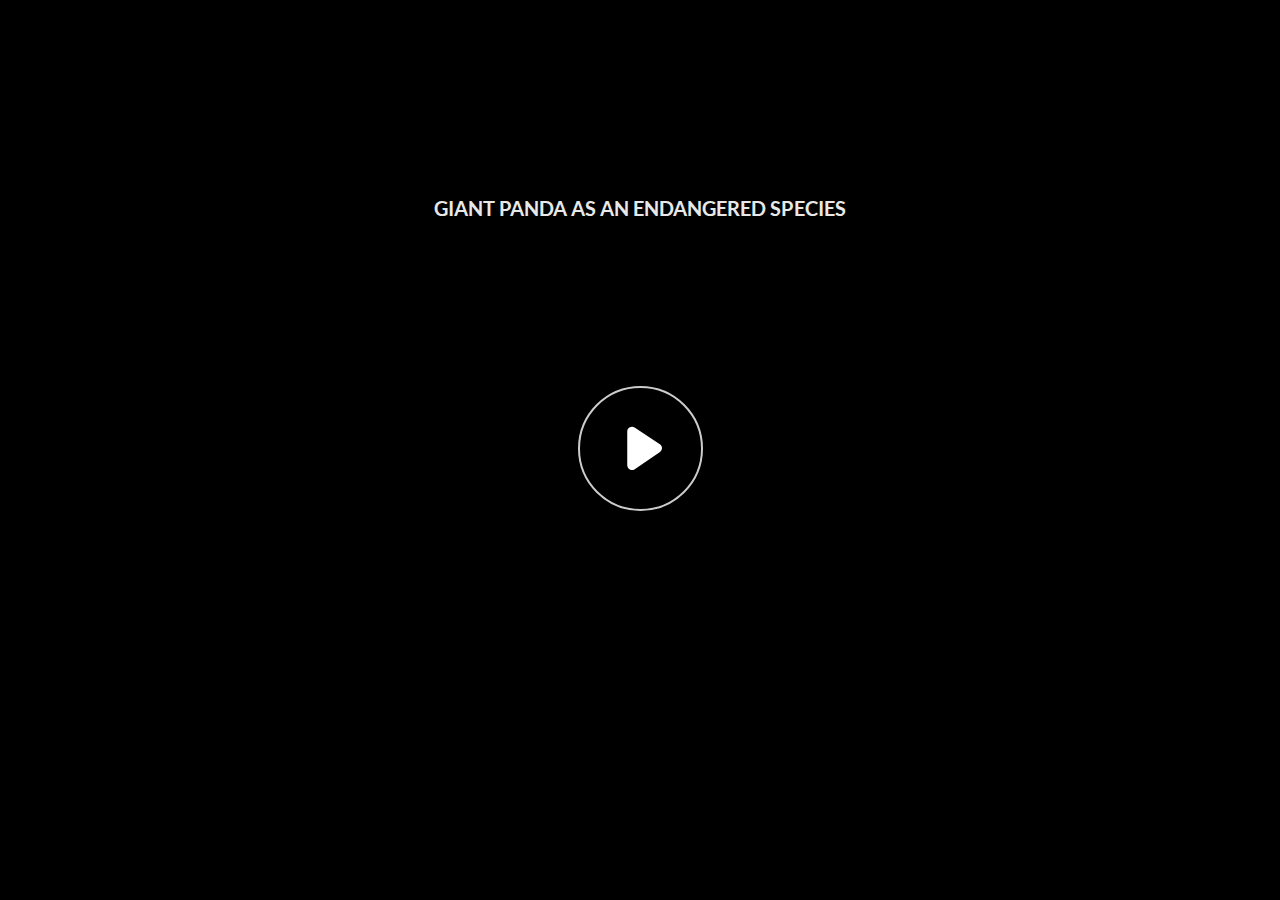
<file: GIANT PANDA AS AN ENDANGERED SPECIES/story.html>
﻿<!doctype html>
<html lang="en-US">
<head>
  <meta charset="utf-8">
  <!-- Created using Storyline 360 x64 - http://www.articulate.com  -->
  <!-- version: 3.102.35072.0 -->
  <title>GIANT PANDA AS AN ENDANGERED SPECIES</title>
  <meta http-equiv="x-ua-compatible" content="IE=edge"/>
  <meta name="viewport" content="width=device-width,initial-scale=1,user-scalable=no,shrink-to-fit=no,minimal-ui"/>
  <meta name="apple-mobile-web-app-capable" content="yes"/>
  <style>
    html, body { height: 100%; padding: 0; margin: 0 }
    #app { height: 100%; width: 100%; }
  </style>

  <script>
    window.DS = {};
    window.globals = {
      DATA_PATH_BASE: '',
      HAS_FRAME: true,
      HAS_SLIDE: true,

      lmsPresent: false,
      tinCanPresent: false,
      cmi5Present: false,
      aoSupport: false,
      scale: 'Scaled',
      captureRc: false,
      browserSize: 'optimal',
      bgColor: '#282828',
      features: 'DropInBase,MultipleQuizTracking,PlayerSizeOption',
      themeName: 'unified',
      preloaderColor: '#FFFFFF',
      suppressAnalytics: false,
      productChannel: 'stable',
      publishSource: 'storyline',
      aid: 'aid|42819fc5-7cb3-55df-9134-2dc716530e96',
      cid: '22c1931c-92b5-4ce6-bccf-8d8ec5c07450',
      playerVersion: '3.102.35072.0',
      publishTimestamp: '2026-01-11T16:42:20.3953189Z',
      maxIosVideoElements: 10,
      connectionSettings: { message: 'You%20are%20offline.%20Trying%20to%20reconnect...', useDarkTheme: false, mode: 'disabled' },
      hasFeature: function(feature) {
        return this.features.split(',').includes(feature);
      },
      
      parseParams: function(qs) {
        if (window.globals.parsedParams != null) {
          return window.globals.parsedParams;
        }
        qs = (qs || window.location.search.substr(1)).split('+').join(' ');
        var params = {},
            tokens,
            re = /[?&]?([^=]+)=([^&]*)/g;

        while (tokens = re.exec(qs)) {
          params[decodeURIComponent(tokens[1]).trim()] =
            decodeURIComponent(tokens[2]).trim();
        }
        window.globals.parsedParams = params;
        return params;
      }

    };

    if (window.flagsUnderTest != null) {
      window.globals.features = window.flagsUnderTest.reduce((accum, feature) => {
        if (!accum.includes(feature)) {
          accum.push(feature);
        }
        return accum;
      }, window.globals.features.split(',')).join();
    }
  </script>
  <script>
    var isIe11 = ('ActiveXObject' in window || window.MSBlobBuilder != null)
      && window.msCrypto != null && !window.ActiveXObject;
    if (isIe11) {
      window.globals.unsupportedBrowser = true;
      document.write(atob('[base64]'));
    }
  </script>

  <script>
    if (window.globals.hasFeature('Localization')) {
      
      
    }
  </script>

  
  <script>window.THREE = { };</script>
  <script src='html5/lib/hls/hls.min.js' type=text/javascript></script>
</head>
<body style="background: #282828" class="cs-HTML theme-unified">
  <!-- 360 -->
  <script>!function(){var e,i=/iPhone/i,o=/iPod/i,n=/iPad/i,t=/\biOS-universal(?:.+)Mac\b/i,r=/\bAndroid(?:.+)Mobile\b/i,a=/Android/i,d=/(?:SD4930UR|\bSilk(?:.+)Mobile\b)/i,p=/Silk/i,l=/Windows Phone/i,u=/\bWindows(?:.+)ARM\b/i,b=/BlackBerry/i,s=/BB10/i,c=/Opera Mini/i,f=/\b(CriOS|Chrome)(?:.+)Mobile/i,h=/Mobile(?:.+)Firefox\b/i,v=function(e){return void 0!==e&&"MacIntel"===e.platform&&"number"==typeof e.maxTouchPoints&&e.maxTouchPoints>1&&"undefined"==typeof MSStream};e=function(e){var m={userAgent:"",platform:"",maxTouchPoints:0};e||"undefined"==typeof navigator?"string"==typeof e?m.userAgent=e:e&&e.userAgent&&(m={userAgent:e.userAgent,platform:e.platform,maxTouchPoints:e.maxTouchPoints||0}):m={userAgent:navigator.userAgent,platform:navigator.platform,maxTouchPoints:navigator.maxTouchPoints||0};var g=m.userAgent,y=g.split("[FBAN");void 0!==y[1]&&(g=y[0]),void 0!==(y=g.split("Twitter"))[1]&&(g=y[0]);var A=function(e){return function(i){return i.test(e)}}(g),w={apple:{phone:A(i)&&!A(l),ipod:A(o),tablet:!A(i)&&(A(n)||v(m))&&!A(l),universal:A(t),device:(A(i)||A(o)||A(n)||A(t)||v(m))&&!A(l)},amazon:{phone:A(d),tablet:!A(d)&&A(p),device:A(d)||A(p)},android:{phone:!A(l)&&A(d)||!A(l)&&A(r),tablet:!A(l)&&!A(d)&&!A(r)&&(A(p)||A(a)),device:!A(l)&&(A(d)||A(p)||A(r)||A(a))||A(/\bokhttp\b/i)},windows:{phone:A(l),tablet:A(u),device:A(l)||A(u)},other:{blackberry:A(b),blackberry10:A(s),opera:A(c),firefox:A(h),chrome:A(f),device:A(b)||A(s)||A(c)||A(h)||A(f)},any:!1,phone:!1,tablet:!1};return w.any=w.apple.device||w.android.device||w.windows.device||w.other.device,w.phone=w.apple.phone||w.android.phone||w.windows.phone,w.tablet=w.apple.tablet||w.android.tablet||w.windows.tablet,w}(),"object"==typeof exports&&"undefined"!=typeof module?module.exports=e:"function"==typeof define&&define.amd?define((function(){return e})):this.isMobile=e}();
    window.isMobile.apple.tablet = window.isMobile.apple.tablet ||
      (navigator.platform === 'MacIntel' && navigator.maxTouchPoints > 1);
    window.isMobile.apple.device = window.isMobile.apple.device || window.isMobile.apple.tablet;
    window.isMobile.tablet = window.isMobile.tablet || window.isMobile.apple.tablet;
    window.isMobile.any = window.isMobile.any || window.isMobile.apple.tablet;
  </script>

  <div id="focus-sink" tabindex="-1"></div>

  <div id="preso"></div>
  <script>
    (function() {

      var classTypes = [ 'desktop', 'mobile', 'phone', 'tablet' ];

      var addDeviceClasses = function(prefix, testObj) {
        var curr, i;
        for (i = 0; i < classTypes.length; i++) {
          curr = classTypes[i];
          if (testObj[curr]) {
            document.body.classList.add(prefix + curr);
          }
        }
      };

      var params = window.globals.parseParams(),
          isDevicePreview = params.devicepreview === '1',
          isPhoneOverride = params.deviceType === 'phone' || (isDevicePreview && params.phone == '1'),
          isTabletOverride = (params.deviceType === 'tablet' || isDevicePreview) && !isPhoneOverride,
          isMobileOverride = isPhoneOverride || isTabletOverride;

      var deviceView = {
        desktop: !window.isMobile.any && !isMobileOverride,
        mobile: window.isMobile.any || isMobileOverride,
        phone: isPhoneOverride || (window.isMobile.phone && !isTabletOverride),
        tablet: isTabletOverride || window.isMobile.tablet
      };

      window.globals.deviceView = deviceView;
      window.isMobile.desktop = !window.isMobile.any;
      window.isMobile.mobile = window.isMobile.any;

      addDeviceClasses('view-', deviceView);

    })();
  </script>
  
  <script src='story_content/triggers.js' type=text/javascript></script>
<script src='story_content/user.js' type=text/javascript></script>
  <div class="slide-loader"></div>

  <script>
    var doc = document, loader = doc.body.querySelector('.slide-loader'); [ 1, 2, 3 ].forEach(function(n) { var d = doc.createElement('div'); d.style.backgroundColor = window.globals.preloaderColor; d.classList.add('mobile-loader-dot'); d.classList.add('dot' + n); loader.appendChild(d); });
  </script>

  <div class="mobile-load-title-overlay" style="display: none">
    <div class="mobile-load-title">GIANT PANDA AS AN ENDANGERED SPECIES</div>
  </div>

  <div class="mobile-chrome-warning"></div>

  
<style>
  .warn-connection-dialog {
    display: none;
    background: transparent;
    pointer-events: all;
    position: fixed;
    left: 0;
    top: 0;
    width: 100%;
    height: 100%;
    z-index: 999;
  }

  .warn-connection-content {
    pointer-events: all;
    border-radius: 4px;
    background: white;
    border: 1px solid #E7E7E7;
    color: #333333;
    box-shadow: 0 2px 4px rgba(0, 0, 0, 0.25);
    transition: all 150ms ease-out;
    position: absolute;
    white-space: nowrap;
  }

  .view-phone.is-landscape .warn-connection-content {
    left: 23px;
    bottom: 23px;
  }

  .view-tablet.is-landscape .warn-connection-content {
    left: 50%;
    top: 20px;
    transform: translateX(-50%);
  }

  .view-mobile.is-portrait .warn-connection-content {
    transform: translate(-50%, calc(-100% - 15px));
  }

  .warn-connection-content p {
    display: inline-block;
    margin: 0 8px 0 0;
    line-height: 33px;
    font-size: 11px;
  }

  .warn-connection-content svg {
    position: relative;
    vertical-align: middle;
    margin: 0 2px 2px 8px;
  }

  .view-desktop .warn-connection-content {
    left: 1.5em;
    bottom: 1.5em;
  }

  .view-desktop .warn-connection-content p {
    font-size: 1.1em;
  }

  .is-offline .warn-connection-dialog {
    display: block;
  }

  .is-offline .cs-panel * {
    pointer-events: none !important;
  }

  .is-offline .cs-panel {
    pointer-events: all !important;
  }

  .is-offline #nav-controls * {
    pointer-events: none !important;
  }

  .is-offline #nav-controls {
    pointer-events: all !important;
  }
</style>

<div class="warn-connection-dialog" role="alertdialog" aria-modal="true" tabindex="0" aria-labelledby="warn-connection-message">
  <div class="warn-connection-content">
    <svg width="17" height="15" viewBox="0 0 17 15" xmlns="http://www.w3.org/2000/svg">
      <path fill="#8F0000" stroke="white" d="M16.07,12.98 L15.88,12.23 L9.51,1.21 C8.97,0.26,7.6,0.26,7.06,1.21 L0.69,12.23 C0.15,13.16,0.81,14.36,1.91,14.36 H14.65 C15.47,14.36,16.05,13.7,16.07,12.98 Z"/>
      <path fill="white" stroke="white" d="M8.58,5.5 C8.35,5.28,8.5,5.35,8.21,5.32 C8.09,5.35,7.97,5.49,7.96,5.67 C7.97,5.79,7.98,5.92,7.98,6.04 L7.98,6.04 C7.99,6.17,8,6.31,8.01,6.43 L8.01,6.44 C8.03,6.92,8.06,7.41,8.09,7.9 L8.09,7.9 C8.12,8.39,8.14,8.88,8.17,9.37 C8.17,9.39,8.18,9.42,8.2,9.44 C8.23,9.46,8.25,9.47,8.28,9.47 C8.31,9.47,8.34,9.46,8.35,9.44 C8.37,9.43,8.38,9.4,8.39,9.35 L8.39,9.34 C8.39,9.24,8.4,9.15,8.4,9.05 L8.4,9.05 C8.41,8.96,8.41,8.86,8.42,8.75 C8.43,8.44,8.45,8.12,8.47,7.81 L8.47,7.81 C8.49,7.49,8.51,7.18,8.53,6.87 C8.55,6.46,8.56,6.05,8.59,5.64 L8.6,5.62 C8.6,5.57,8.59,5.53,8.58,5.5 L8.21,5.32 Z"/>
      <circle fill="white" stroke="white" cx="8.3" cy="11.35" r="0.3"/>
    </svg>
    <p id="warn-connection-message">You are offline. Trying to reconnect...</p>
  </div>
</div>

<script>
  (function() {
    window.DS.connection = {
      warningShown: false,
      assets: {},
      loadingAssetGroup: false,
      retryDelay: 500
    };

    var connectionSettings = window.globals.connectionSettings || {};

    var useConnectionMessages = window.AbortController != null &&
      window.location.protocol != 'file:' &&
      connectionSettings.mode === 'normal';

    window.DS.connection.useConnectionMessages = useConnectionMessages;

    var assetCount = 0;
    var checkLoadedId;


    if (useConnectionMessages && connectionSettings != null) {
      var contentEl = document.querySelector('.warn-connection-content');
      var messageEl = contentEl.querySelector('p');

      if (connectionSettings.useDarkTheme) {
        contentEl.style.borderColor = '#BABBBA';
        contentEl.style.backgroundColor = '#282828';
        contentEl.style.color = '#FFFFFF';
      }

      if (connectionSettings.message != null) {
        messageEl.textContent = window.decodeURIComponent(connectionSettings.message);
      }
    }

    function checkAssetsReady() {
      for (var i in DS.connection.assets) {
        if (!DS.connection.assets[i].success) {
          return false;
        }
      }
      return true;
    }

    function stopAssetGroup() {
      if (!useConnectionMessages) { return; }

      assetCount = 0;

      DS.connection.oldAssetGroup = DS.connection.assets;
      DS.connection.assets = {};
      DS.connection.loadingAssetGroup = false;
      clearInterval(checkLoadedId);
    }

    function startAssetGroup() {
      if (!useConnectionMessages) { return; }
      var ticks = 0;
      clearInterval(checkLoadedId);
      checkLoadedId = setInterval(function() {
        var loaded = 0;
        if (assetCount === 0 && loaded === 0) {
          clearInterval(checkLoadedId);
          return;
        }

        for (var i in DS.connection.assets) {
          if (DS.connection.assets[i].success) {
            loaded++;
          }
        }

        if (assetCount === loaded && checkAssetsReady()) {
          for (var i in DS.connection.assets) {
            if (DS.connection.assets[i].action) {
              DS.connection.assets[i].action();
            }
          }
          hideWarning();
          stopAssetGroup();
        }
      }, 100)
    }

    function requiredAsset(url, action, retry, type) {
      if (!useConnectionMessages) { return; }
      if (DS.connection.assets[url]) { return; }

      DS.connection.assets[url] = {
        success: false, action: action, retry: retry, type: type
      };
      assetCount = Object.keys(DS.connection.assets).length;
      if (!DS.connection.loadingAssetGroup) {
        startAssetGroup();
      }
      DS.connection.loadingAssetGroup = true;
    }

    function assetLoaded(url) {
      if (!useConnectionMessages) { return; }
      if (DS.connection.assets[url]) {
        DS.connection.assets[url].success = true;
      }
    }

    function assetFailed(url) {
      if (!useConnectionMessages) { return; }
      if (!DS.connection.assets[url]) {
        if (/\.js$/.test(url) && url.indexOf('transcripts') === -1) {
          setTimeout(function() {
            if (DS.connection.lastSlideLoaded != null) {
              DS.connection.lastSlideLoaded();
            }
          }, DS.connection.retryDelay);
        }
        return;
      }
      if (!DS.connection.warningShown) { showWarning(); }
      if (DS.connection.assets[url].retry) {
        setTimeout(function() {
          if (!DS.connection.assets[url].success) {
            DS.connection.assets[url].retry()
          }
        }, DS.connection.retryDelay);
      }
    }

    function hideWarning() {
      document.body.classList.remove('is-offline');
      DS.connection.warningShown = false;
      enableKeys();
    }
    DS.connection.hideWarning = hideWarning

    function showWarning(btn) {
      document.body.classList.add('is-offline')
      DS.connection.warningShown = true;
      updateWarningPosition();
      disableKeys();
    }

    function updateWarningPosition() {
      if (!DS.connection.warningShown) {
        return;
      }

      var isPortrait = document.body.classList.contains('is-portrait');
      var isMobile = document.body.classList.contains('view-mobile');
      var warningEl = document.querySelector('.warn-connection-content');

      if (isPortrait && isMobile) {
        var slide = document.querySelector('.primary-slide');
        var slideRect = slide != null
          ? slide.getBoundingClientRect()
          : { top: window.innerHeight, left: 0, width: window.innerWidth };

        warningEl.style.top = `${slideRect.top}px`
        warningEl.style.left = `${slideRect.left + slideRect.width / 2}px`
      } else {
        warningEl.style.top = null;
        warningEl.style.left = null;
      }

      window.requestAnimationFrame(updateWarningPosition);
    }

    function onDisableKeyDown(e) {
      e.preventDefault();
      e.stopImmediatePropagation();
    }

    function onDisableKeyUp(e) {
      e.preventDefault();
      e.stopImmediatePropagation();
    }

    var accStyle = document.createElement('style');
    var warnDialogEl = document.querySelector('.warn-connection-dialog');

    function disableKeys() {
      if (DS.views && DS.views.nsStack && DS.views.nsStack.length === 1) {
        DS.views.nsStack[0].tabReachable = false
        DS.views.nsStack[0].updateTabIndex(true);
      }

      accStyle.innerHTML = '.acc-shadow-dom { display: none; }';
      document.body.appendChild(accStyle);

      warnDialogEl.parentNode.append(warnDialogEl);
      warnDialogEl.focus();
    }

    function enableKeys() {
      accStyle.remove();
      if (DS.views && DS.views.nsStack && DS.views.nsStack.length === 1 && DS.views.nsStack[0].name === '_frame') {
        DS.views.nsStack[0].tabReachable = true;
        DS.views.nsStack[0].updateTabIndex();
      }
    }

    // these will all be noops if the feature flag isn't set in
    // the data and `window.globals.features`
    DS.connection.requiredAsset = requiredAsset;
    DS.connection.assetLoaded = assetLoaded;
    DS.connection.assetFailed = assetFailed;
    DS.connection.stopAssetGroup = stopAssetGroup;
    DS.connection.startAssetGroup = startAssetGroup;
  })();
</script>


  <script>
    
    if (window.autoSpider && window.vInterfaceObject) {
      document.querySelector('.mobile-load-title-overlay').style.display = 'none';
    }
  </script>

  

  <link rel="stylesheet" href="html5/data/css/output.min.css" data-noprefix/>
</body>
<script src="html5/lib/scripts/bootstrapper.min.js"></script>
</html>
</file>
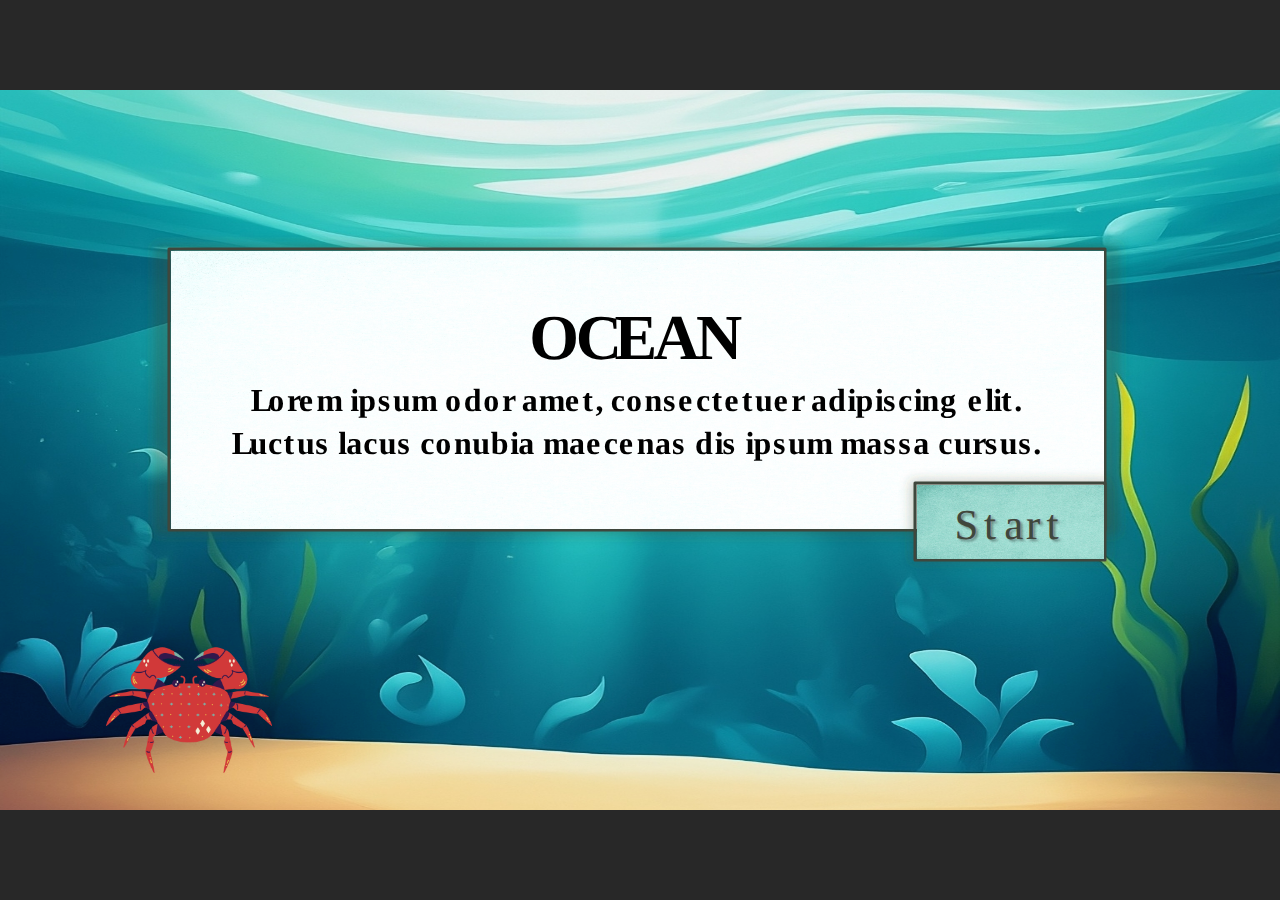
<file: OCEAN/story.html>
﻿<!doctype html>
<html lang="en-US">
<head>
  <meta charset="utf-8">
  <!-- Created using Storyline 360 x64 - http://www.articulate.com  -->
  <!-- version: 3.102.35072.0 -->
  <title>OCEAN</title>
  <meta http-equiv="x-ua-compatible" content="IE=edge"/>
  <meta name="viewport" content="width=device-width,initial-scale=1,user-scalable=no,shrink-to-fit=no,minimal-ui"/>
  <meta name="apple-mobile-web-app-capable" content="yes"/>
  <style>
    html, body { height: 100%; padding: 0; margin: 0 }
    #app { height: 100%; width: 100%; }
  </style>

  <script>
    window.DS = {};
    window.globals = {
      DATA_PATH_BASE: '',
      HAS_FRAME: true,
      HAS_SLIDE: true,

      lmsPresent: false,
      tinCanPresent: false,
      cmi5Present: false,
      aoSupport: false,
      scale: 'Scaled',
      captureRc: false,
      browserSize: 'optimal',
      bgColor: '#282828',
      features: 'DropInBase,MultipleQuizTracking,PlayerSizeOption',
      themeName: 'unified',
      preloaderColor: '#FFFFFF',
      suppressAnalytics: false,
      productChannel: 'stable',
      publishSource: 'storyline',
      aid: 'aid|42819fc5-7cb3-55df-9134-2dc716530e96',
      cid: '4ec46340-3037-4ea8-9696-5ef98896da08',
      playerVersion: '3.102.35072.0',
      publishTimestamp: '2026-01-11T15:46:36.4989975Z',
      maxIosVideoElements: 10,
      connectionSettings: { message: 'You%20are%20offline.%20Trying%20to%20reconnect...', useDarkTheme: false, mode: 'disabled' },
      hasFeature: function(feature) {
        return this.features.split(',').includes(feature);
      },
      
      parseParams: function(qs) {
        if (window.globals.parsedParams != null) {
          return window.globals.parsedParams;
        }
        qs = (qs || window.location.search.substr(1)).split('+').join(' ');
        var params = {},
            tokens,
            re = /[?&]?([^=]+)=([^&]*)/g;

        while (tokens = re.exec(qs)) {
          params[decodeURIComponent(tokens[1]).trim()] =
            decodeURIComponent(tokens[2]).trim();
        }
        window.globals.parsedParams = params;
        return params;
      }

    };

    if (window.flagsUnderTest != null) {
      window.globals.features = window.flagsUnderTest.reduce((accum, feature) => {
        if (!accum.includes(feature)) {
          accum.push(feature);
        }
        return accum;
      }, window.globals.features.split(',')).join();
    }
  </script>
  <script>
    var isIe11 = ('ActiveXObject' in window || window.MSBlobBuilder != null)
      && window.msCrypto != null && !window.ActiveXObject;
    if (isIe11) {
      window.globals.unsupportedBrowser = true;
      document.write(atob('[base64]'));
    }
  </script>

  <script>
    if (window.globals.hasFeature('Localization')) {
      
      
    }
  </script>

  
  <script>window.THREE = { };</script>
  
</head>
<body style="background: #282828" class="cs-HTML theme-unified">
  <!-- 360 -->
  <script>!function(){var e,i=/iPhone/i,o=/iPod/i,n=/iPad/i,t=/\biOS-universal(?:.+)Mac\b/i,r=/\bAndroid(?:.+)Mobile\b/i,a=/Android/i,d=/(?:SD4930UR|\bSilk(?:.+)Mobile\b)/i,p=/Silk/i,l=/Windows Phone/i,u=/\bWindows(?:.+)ARM\b/i,b=/BlackBerry/i,s=/BB10/i,c=/Opera Mini/i,f=/\b(CriOS|Chrome)(?:.+)Mobile/i,h=/Mobile(?:.+)Firefox\b/i,v=function(e){return void 0!==e&&"MacIntel"===e.platform&&"number"==typeof e.maxTouchPoints&&e.maxTouchPoints>1&&"undefined"==typeof MSStream};e=function(e){var m={userAgent:"",platform:"",maxTouchPoints:0};e||"undefined"==typeof navigator?"string"==typeof e?m.userAgent=e:e&&e.userAgent&&(m={userAgent:e.userAgent,platform:e.platform,maxTouchPoints:e.maxTouchPoints||0}):m={userAgent:navigator.userAgent,platform:navigator.platform,maxTouchPoints:navigator.maxTouchPoints||0};var g=m.userAgent,y=g.split("[FBAN");void 0!==y[1]&&(g=y[0]),void 0!==(y=g.split("Twitter"))[1]&&(g=y[0]);var A=function(e){return function(i){return i.test(e)}}(g),w={apple:{phone:A(i)&&!A(l),ipod:A(o),tablet:!A(i)&&(A(n)||v(m))&&!A(l),universal:A(t),device:(A(i)||A(o)||A(n)||A(t)||v(m))&&!A(l)},amazon:{phone:A(d),tablet:!A(d)&&A(p),device:A(d)||A(p)},android:{phone:!A(l)&&A(d)||!A(l)&&A(r),tablet:!A(l)&&!A(d)&&!A(r)&&(A(p)||A(a)),device:!A(l)&&(A(d)||A(p)||A(r)||A(a))||A(/\bokhttp\b/i)},windows:{phone:A(l),tablet:A(u),device:A(l)||A(u)},other:{blackberry:A(b),blackberry10:A(s),opera:A(c),firefox:A(h),chrome:A(f),device:A(b)||A(s)||A(c)||A(h)||A(f)},any:!1,phone:!1,tablet:!1};return w.any=w.apple.device||w.android.device||w.windows.device||w.other.device,w.phone=w.apple.phone||w.android.phone||w.windows.phone,w.tablet=w.apple.tablet||w.android.tablet||w.windows.tablet,w}(),"object"==typeof exports&&"undefined"!=typeof module?module.exports=e:"function"==typeof define&&define.amd?define((function(){return e})):this.isMobile=e}();
    window.isMobile.apple.tablet = window.isMobile.apple.tablet ||
      (navigator.platform === 'MacIntel' && navigator.maxTouchPoints > 1);
    window.isMobile.apple.device = window.isMobile.apple.device || window.isMobile.apple.tablet;
    window.isMobile.tablet = window.isMobile.tablet || window.isMobile.apple.tablet;
    window.isMobile.any = window.isMobile.any || window.isMobile.apple.tablet;
  </script>

  <div id="focus-sink" tabindex="-1"></div>

  <div id="preso"></div>
  <script>
    (function() {

      var classTypes = [ 'desktop', 'mobile', 'phone', 'tablet' ];

      var addDeviceClasses = function(prefix, testObj) {
        var curr, i;
        for (i = 0; i < classTypes.length; i++) {
          curr = classTypes[i];
          if (testObj[curr]) {
            document.body.classList.add(prefix + curr);
          }
        }
      };

      var params = window.globals.parseParams(),
          isDevicePreview = params.devicepreview === '1',
          isPhoneOverride = params.deviceType === 'phone' || (isDevicePreview && params.phone == '1'),
          isTabletOverride = (params.deviceType === 'tablet' || isDevicePreview) && !isPhoneOverride,
          isMobileOverride = isPhoneOverride || isTabletOverride;

      var deviceView = {
        desktop: !window.isMobile.any && !isMobileOverride,
        mobile: window.isMobile.any || isMobileOverride,
        phone: isPhoneOverride || (window.isMobile.phone && !isTabletOverride),
        tablet: isTabletOverride || window.isMobile.tablet
      };

      window.globals.deviceView = deviceView;
      window.isMobile.desktop = !window.isMobile.any;
      window.isMobile.mobile = window.isMobile.any;

      addDeviceClasses('view-', deviceView);

    })();
  </script>
  
  <script src='story_content/triggers.js' type=text/javascript></script>
<script src='story_content/user.js' type=text/javascript></script>
  <div class="slide-loader"></div>

  <script>
    var doc = document, loader = doc.body.querySelector('.slide-loader'); [ 1, 2, 3 ].forEach(function(n) { var d = doc.createElement('div'); d.style.backgroundColor = window.globals.preloaderColor; d.classList.add('mobile-loader-dot'); d.classList.add('dot' + n); loader.appendChild(d); });
  </script>

  <div class="mobile-load-title-overlay" style="display: none">
    <div class="mobile-load-title">OCEAN</div>
  </div>

  <div class="mobile-chrome-warning"></div>

  
<style>
  .warn-connection-dialog {
    display: none;
    background: transparent;
    pointer-events: all;
    position: fixed;
    left: 0;
    top: 0;
    width: 100%;
    height: 100%;
    z-index: 999;
  }

  .warn-connection-content {
    pointer-events: all;
    border-radius: 4px;
    background: white;
    border: 1px solid #E7E7E7;
    color: #333333;
    box-shadow: 0 2px 4px rgba(0, 0, 0, 0.25);
    transition: all 150ms ease-out;
    position: absolute;
    white-space: nowrap;
  }

  .view-phone.is-landscape .warn-connection-content {
    left: 23px;
    bottom: 23px;
  }

  .view-tablet.is-landscape .warn-connection-content {
    left: 50%;
    top: 20px;
    transform: translateX(-50%);
  }

  .view-mobile.is-portrait .warn-connection-content {
    transform: translate(-50%, calc(-100% - 15px));
  }

  .warn-connection-content p {
    display: inline-block;
    margin: 0 8px 0 0;
    line-height: 33px;
    font-size: 11px;
  }

  .warn-connection-content svg {
    position: relative;
    vertical-align: middle;
    margin: 0 2px 2px 8px;
  }

  .view-desktop .warn-connection-content {
    left: 1.5em;
    bottom: 1.5em;
  }

  .view-desktop .warn-connection-content p {
    font-size: 1.1em;
  }

  .is-offline .warn-connection-dialog {
    display: block;
  }

  .is-offline .cs-panel * {
    pointer-events: none !important;
  }

  .is-offline .cs-panel {
    pointer-events: all !important;
  }

  .is-offline #nav-controls * {
    pointer-events: none !important;
  }

  .is-offline #nav-controls {
    pointer-events: all !important;
  }
</style>

<div class="warn-connection-dialog" role="alertdialog" aria-modal="true" tabindex="0" aria-labelledby="warn-connection-message">
  <div class="warn-connection-content">
    <svg width="17" height="15" viewBox="0 0 17 15" xmlns="http://www.w3.org/2000/svg">
      <path fill="#8F0000" stroke="white" d="M16.07,12.98 L15.88,12.23 L9.51,1.21 C8.97,0.26,7.6,0.26,7.06,1.21 L0.69,12.23 C0.15,13.16,0.81,14.36,1.91,14.36 H14.65 C15.47,14.36,16.05,13.7,16.07,12.98 Z"/>
      <path fill="white" stroke="white" d="M8.58,5.5 C8.35,5.28,8.5,5.35,8.21,5.32 C8.09,5.35,7.97,5.49,7.96,5.67 C7.97,5.79,7.98,5.92,7.98,6.04 L7.98,6.04 C7.99,6.17,8,6.31,8.01,6.43 L8.01,6.44 C8.03,6.92,8.06,7.41,8.09,7.9 L8.09,7.9 C8.12,8.39,8.14,8.88,8.17,9.37 C8.17,9.39,8.18,9.42,8.2,9.44 C8.23,9.46,8.25,9.47,8.28,9.47 C8.31,9.47,8.34,9.46,8.35,9.44 C8.37,9.43,8.38,9.4,8.39,9.35 L8.39,9.34 C8.39,9.24,8.4,9.15,8.4,9.05 L8.4,9.05 C8.41,8.96,8.41,8.86,8.42,8.75 C8.43,8.44,8.45,8.12,8.47,7.81 L8.47,7.81 C8.49,7.49,8.51,7.18,8.53,6.87 C8.55,6.46,8.56,6.05,8.59,5.64 L8.6,5.62 C8.6,5.57,8.59,5.53,8.58,5.5 L8.21,5.32 Z"/>
      <circle fill="white" stroke="white" cx="8.3" cy="11.35" r="0.3"/>
    </svg>
    <p id="warn-connection-message">You are offline. Trying to reconnect...</p>
  </div>
</div>

<script>
  (function() {
    window.DS.connection = {
      warningShown: false,
      assets: {},
      loadingAssetGroup: false,
      retryDelay: 500
    };

    var connectionSettings = window.globals.connectionSettings || {};

    var useConnectionMessages = window.AbortController != null &&
      window.location.protocol != 'file:' &&
      connectionSettings.mode === 'normal';

    window.DS.connection.useConnectionMessages = useConnectionMessages;

    var assetCount = 0;
    var checkLoadedId;


    if (useConnectionMessages && connectionSettings != null) {
      var contentEl = document.querySelector('.warn-connection-content');
      var messageEl = contentEl.querySelector('p');

      if (connectionSettings.useDarkTheme) {
        contentEl.style.borderColor = '#BABBBA';
        contentEl.style.backgroundColor = '#282828';
        contentEl.style.color = '#FFFFFF';
      }

      if (connectionSettings.message != null) {
        messageEl.textContent = window.decodeURIComponent(connectionSettings.message);
      }
    }

    function checkAssetsReady() {
      for (var i in DS.connection.assets) {
        if (!DS.connection.assets[i].success) {
          return false;
        }
      }
      return true;
    }

    function stopAssetGroup() {
      if (!useConnectionMessages) { return; }

      assetCount = 0;

      DS.connection.oldAssetGroup = DS.connection.assets;
      DS.connection.assets = {};
      DS.connection.loadingAssetGroup = false;
      clearInterval(checkLoadedId);
    }

    function startAssetGroup() {
      if (!useConnectionMessages) { return; }
      var ticks = 0;
      clearInterval(checkLoadedId);
      checkLoadedId = setInterval(function() {
        var loaded = 0;
        if (assetCount === 0 && loaded === 0) {
          clearInterval(checkLoadedId);
          return;
        }

        for (var i in DS.connection.assets) {
          if (DS.connection.assets[i].success) {
            loaded++;
          }
        }

        if (assetCount === loaded && checkAssetsReady()) {
          for (var i in DS.connection.assets) {
            if (DS.connection.assets[i].action) {
              DS.connection.assets[i].action();
            }
          }
          hideWarning();
          stopAssetGroup();
        }
      }, 100)
    }

    function requiredAsset(url, action, retry, type) {
      if (!useConnectionMessages) { return; }
      if (DS.connection.assets[url]) { return; }

      DS.connection.assets[url] = {
        success: false, action: action, retry: retry, type: type
      };
      assetCount = Object.keys(DS.connection.assets).length;
      if (!DS.connection.loadingAssetGroup) {
        startAssetGroup();
      }
      DS.connection.loadingAssetGroup = true;
    }

    function assetLoaded(url) {
      if (!useConnectionMessages) { return; }
      if (DS.connection.assets[url]) {
        DS.connection.assets[url].success = true;
      }
    }

    function assetFailed(url) {
      if (!useConnectionMessages) { return; }
      if (!DS.connection.assets[url]) {
        if (/\.js$/.test(url) && url.indexOf('transcripts') === -1) {
          setTimeout(function() {
            if (DS.connection.lastSlideLoaded != null) {
              DS.connection.lastSlideLoaded();
            }
          }, DS.connection.retryDelay);
        }
        return;
      }
      if (!DS.connection.warningShown) { showWarning(); }
      if (DS.connection.assets[url].retry) {
        setTimeout(function() {
          if (!DS.connection.assets[url].success) {
            DS.connection.assets[url].retry()
          }
        }, DS.connection.retryDelay);
      }
    }

    function hideWarning() {
      document.body.classList.remove('is-offline');
      DS.connection.warningShown = false;
      enableKeys();
    }
    DS.connection.hideWarning = hideWarning

    function showWarning(btn) {
      document.body.classList.add('is-offline')
      DS.connection.warningShown = true;
      updateWarningPosition();
      disableKeys();
    }

    function updateWarningPosition() {
      if (!DS.connection.warningShown) {
        return;
      }

      var isPortrait = document.body.classList.contains('is-portrait');
      var isMobile = document.body.classList.contains('view-mobile');
      var warningEl = document.querySelector('.warn-connection-content');

      if (isPortrait && isMobile) {
        var slide = document.querySelector('.primary-slide');
        var slideRect = slide != null
          ? slide.getBoundingClientRect()
          : { top: window.innerHeight, left: 0, width: window.innerWidth };

        warningEl.style.top = `${slideRect.top}px`
        warningEl.style.left = `${slideRect.left + slideRect.width / 2}px`
      } else {
        warningEl.style.top = null;
        warningEl.style.left = null;
      }

      window.requestAnimationFrame(updateWarningPosition);
    }

    function onDisableKeyDown(e) {
      e.preventDefault();
      e.stopImmediatePropagation();
    }

    function onDisableKeyUp(e) {
      e.preventDefault();
      e.stopImmediatePropagation();
    }

    var accStyle = document.createElement('style');
    var warnDialogEl = document.querySelector('.warn-connection-dialog');

    function disableKeys() {
      if (DS.views && DS.views.nsStack && DS.views.nsStack.length === 1) {
        DS.views.nsStack[0].tabReachable = false
        DS.views.nsStack[0].updateTabIndex(true);
      }

      accStyle.innerHTML = '.acc-shadow-dom { display: none; }';
      document.body.appendChild(accStyle);

      warnDialogEl.parentNode.append(warnDialogEl);
      warnDialogEl.focus();
    }

    function enableKeys() {
      accStyle.remove();
      if (DS.views && DS.views.nsStack && DS.views.nsStack.length === 1 && DS.views.nsStack[0].name === '_frame') {
        DS.views.nsStack[0].tabReachable = true;
        DS.views.nsStack[0].updateTabIndex();
      }
    }

    // these will all be noops if the feature flag isn't set in
    // the data and `window.globals.features`
    DS.connection.requiredAsset = requiredAsset;
    DS.connection.assetLoaded = assetLoaded;
    DS.connection.assetFailed = assetFailed;
    DS.connection.stopAssetGroup = stopAssetGroup;
    DS.connection.startAssetGroup = startAssetGroup;
  })();
</script>


  <script>
    
    if (window.autoSpider && window.vInterfaceObject) {
      document.querySelector('.mobile-load-title-overlay').style.display = 'none';
    }
  </script>

  

  <link rel="stylesheet" href="html5/data/css/output.min.css" data-noprefix/>
</body>
<script src="html5/lib/scripts/bootstrapper.min.js"></script>
</html>
</file>
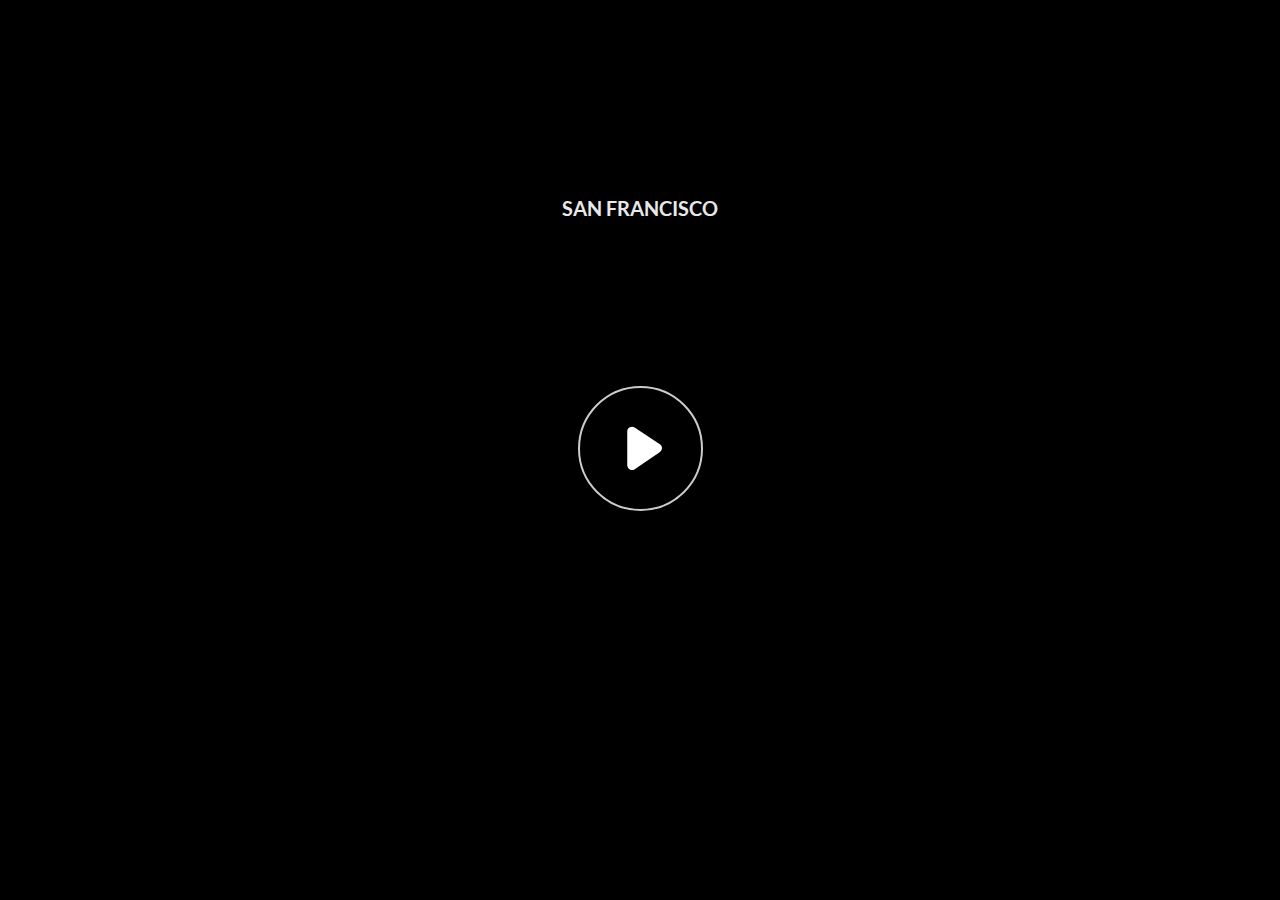
<file: SAN FRANCISCO/story.html>
﻿<!doctype html>
<html lang="en-US">
<head>
  <meta charset="utf-8">
  <!-- Created using Storyline 360 x64 - http://www.articulate.com  -->
  <!-- version: 3.102.35072.0 -->
  <title>SAN FRANCISCO</title>
  <meta http-equiv="x-ua-compatible" content="IE=edge"/>
  <meta name="viewport" content="width=device-width,initial-scale=1,user-scalable=no,shrink-to-fit=no,minimal-ui"/>
  <meta name="apple-mobile-web-app-capable" content="yes"/>
  <style>
    html, body { height: 100%; padding: 0; margin: 0 }
    #app { height: 100%; width: 100%; }
  </style>

  <script>
    window.DS = {};
    window.globals = {
      DATA_PATH_BASE: '',
      HAS_FRAME: true,
      HAS_SLIDE: true,

      lmsPresent: false,
      tinCanPresent: false,
      cmi5Present: false,
      aoSupport: false,
      scale: 'Scaled',
      captureRc: false,
      browserSize: 'optimal',
      bgColor: '#282828',
      features: 'DropInBase,MultipleQuizTracking,PlayerSizeOption',
      themeName: 'unified',
      preloaderColor: '#FFFFFF',
      suppressAnalytics: false,
      productChannel: 'stable',
      publishSource: 'storyline',
      aid: 'aid|42819fc5-7cb3-55df-9134-2dc716530e96',
      cid: '72a99859-e46a-4f00-b7ed-44567d3c0ae8',
      playerVersion: '3.102.35072.0',
      publishTimestamp: '2026-01-11T16:46:53.9567612Z',
      maxIosVideoElements: 10,
      connectionSettings: { message: 'You%20are%20offline.%20Trying%20to%20reconnect...', useDarkTheme: false, mode: 'disabled' },
      hasFeature: function(feature) {
        return this.features.split(',').includes(feature);
      },
      
      parseParams: function(qs) {
        if (window.globals.parsedParams != null) {
          return window.globals.parsedParams;
        }
        qs = (qs || window.location.search.substr(1)).split('+').join(' ');
        var params = {},
            tokens,
            re = /[?&]?([^=]+)=([^&]*)/g;

        while (tokens = re.exec(qs)) {
          params[decodeURIComponent(tokens[1]).trim()] =
            decodeURIComponent(tokens[2]).trim();
        }
        window.globals.parsedParams = params;
        return params;
      }

    };

    if (window.flagsUnderTest != null) {
      window.globals.features = window.flagsUnderTest.reduce((accum, feature) => {
        if (!accum.includes(feature)) {
          accum.push(feature);
        }
        return accum;
      }, window.globals.features.split(',')).join();
    }
  </script>
  <script>
    var isIe11 = ('ActiveXObject' in window || window.MSBlobBuilder != null)
      && window.msCrypto != null && !window.ActiveXObject;
    if (isIe11) {
      window.globals.unsupportedBrowser = true;
      document.write(atob('[base64]'));
    }
  </script>

  <script>
    if (window.globals.hasFeature('Localization')) {
      
      
    }
  </script>

  
  <script>window.THREE = { };</script>
  <script src='html5/lib/hls/hls.min.js' type=text/javascript></script>
</head>
<body style="background: #282828" class="cs-HTML theme-unified">
  <!-- 360 -->
  <script>!function(){var e,i=/iPhone/i,o=/iPod/i,n=/iPad/i,t=/\biOS-universal(?:.+)Mac\b/i,r=/\bAndroid(?:.+)Mobile\b/i,a=/Android/i,d=/(?:SD4930UR|\bSilk(?:.+)Mobile\b)/i,p=/Silk/i,l=/Windows Phone/i,u=/\bWindows(?:.+)ARM\b/i,b=/BlackBerry/i,s=/BB10/i,c=/Opera Mini/i,f=/\b(CriOS|Chrome)(?:.+)Mobile/i,h=/Mobile(?:.+)Firefox\b/i,v=function(e){return void 0!==e&&"MacIntel"===e.platform&&"number"==typeof e.maxTouchPoints&&e.maxTouchPoints>1&&"undefined"==typeof MSStream};e=function(e){var m={userAgent:"",platform:"",maxTouchPoints:0};e||"undefined"==typeof navigator?"string"==typeof e?m.userAgent=e:e&&e.userAgent&&(m={userAgent:e.userAgent,platform:e.platform,maxTouchPoints:e.maxTouchPoints||0}):m={userAgent:navigator.userAgent,platform:navigator.platform,maxTouchPoints:navigator.maxTouchPoints||0};var g=m.userAgent,y=g.split("[FBAN");void 0!==y[1]&&(g=y[0]),void 0!==(y=g.split("Twitter"))[1]&&(g=y[0]);var A=function(e){return function(i){return i.test(e)}}(g),w={apple:{phone:A(i)&&!A(l),ipod:A(o),tablet:!A(i)&&(A(n)||v(m))&&!A(l),universal:A(t),device:(A(i)||A(o)||A(n)||A(t)||v(m))&&!A(l)},amazon:{phone:A(d),tablet:!A(d)&&A(p),device:A(d)||A(p)},android:{phone:!A(l)&&A(d)||!A(l)&&A(r),tablet:!A(l)&&!A(d)&&!A(r)&&(A(p)||A(a)),device:!A(l)&&(A(d)||A(p)||A(r)||A(a))||A(/\bokhttp\b/i)},windows:{phone:A(l),tablet:A(u),device:A(l)||A(u)},other:{blackberry:A(b),blackberry10:A(s),opera:A(c),firefox:A(h),chrome:A(f),device:A(b)||A(s)||A(c)||A(h)||A(f)},any:!1,phone:!1,tablet:!1};return w.any=w.apple.device||w.android.device||w.windows.device||w.other.device,w.phone=w.apple.phone||w.android.phone||w.windows.phone,w.tablet=w.apple.tablet||w.android.tablet||w.windows.tablet,w}(),"object"==typeof exports&&"undefined"!=typeof module?module.exports=e:"function"==typeof define&&define.amd?define((function(){return e})):this.isMobile=e}();
    window.isMobile.apple.tablet = window.isMobile.apple.tablet ||
      (navigator.platform === 'MacIntel' && navigator.maxTouchPoints > 1);
    window.isMobile.apple.device = window.isMobile.apple.device || window.isMobile.apple.tablet;
    window.isMobile.tablet = window.isMobile.tablet || window.isMobile.apple.tablet;
    window.isMobile.any = window.isMobile.any || window.isMobile.apple.tablet;
  </script>

  <div id="focus-sink" tabindex="-1"></div>

  <div id="preso"></div>
  <script>
    (function() {

      var classTypes = [ 'desktop', 'mobile', 'phone', 'tablet' ];

      var addDeviceClasses = function(prefix, testObj) {
        var curr, i;
        for (i = 0; i < classTypes.length; i++) {
          curr = classTypes[i];
          if (testObj[curr]) {
            document.body.classList.add(prefix + curr);
          }
        }
      };

      var params = window.globals.parseParams(),
          isDevicePreview = params.devicepreview === '1',
          isPhoneOverride = params.deviceType === 'phone' || (isDevicePreview && params.phone == '1'),
          isTabletOverride = (params.deviceType === 'tablet' || isDevicePreview) && !isPhoneOverride,
          isMobileOverride = isPhoneOverride || isTabletOverride;

      var deviceView = {
        desktop: !window.isMobile.any && !isMobileOverride,
        mobile: window.isMobile.any || isMobileOverride,
        phone: isPhoneOverride || (window.isMobile.phone && !isTabletOverride),
        tablet: isTabletOverride || window.isMobile.tablet
      };

      window.globals.deviceView = deviceView;
      window.isMobile.desktop = !window.isMobile.any;
      window.isMobile.mobile = window.isMobile.any;

      addDeviceClasses('view-', deviceView);

    })();
  </script>
  
  <script src='story_content/triggers.js' type=text/javascript></script>
<script src='story_content/user.js' type=text/javascript></script>
  <div class="slide-loader"></div>

  <script>
    var doc = document, loader = doc.body.querySelector('.slide-loader'); [ 1, 2, 3 ].forEach(function(n) { var d = doc.createElement('div'); d.style.backgroundColor = window.globals.preloaderColor; d.classList.add('mobile-loader-dot'); d.classList.add('dot' + n); loader.appendChild(d); });
  </script>

  <div class="mobile-load-title-overlay" style="display: none">
    <div class="mobile-load-title">SAN FRANCISCO</div>
  </div>

  <div class="mobile-chrome-warning"></div>

  
<style>
  .warn-connection-dialog {
    display: none;
    background: transparent;
    pointer-events: all;
    position: fixed;
    left: 0;
    top: 0;
    width: 100%;
    height: 100%;
    z-index: 999;
  }

  .warn-connection-content {
    pointer-events: all;
    border-radius: 4px;
    background: white;
    border: 1px solid #E7E7E7;
    color: #333333;
    box-shadow: 0 2px 4px rgba(0, 0, 0, 0.25);
    transition: all 150ms ease-out;
    position: absolute;
    white-space: nowrap;
  }

  .view-phone.is-landscape .warn-connection-content {
    left: 23px;
    bottom: 23px;
  }

  .view-tablet.is-landscape .warn-connection-content {
    left: 50%;
    top: 20px;
    transform: translateX(-50%);
  }

  .view-mobile.is-portrait .warn-connection-content {
    transform: translate(-50%, calc(-100% - 15px));
  }

  .warn-connection-content p {
    display: inline-block;
    margin: 0 8px 0 0;
    line-height: 33px;
    font-size: 11px;
  }

  .warn-connection-content svg {
    position: relative;
    vertical-align: middle;
    margin: 0 2px 2px 8px;
  }

  .view-desktop .warn-connection-content {
    left: 1.5em;
    bottom: 1.5em;
  }

  .view-desktop .warn-connection-content p {
    font-size: 1.1em;
  }

  .is-offline .warn-connection-dialog {
    display: block;
  }

  .is-offline .cs-panel * {
    pointer-events: none !important;
  }

  .is-offline .cs-panel {
    pointer-events: all !important;
  }

  .is-offline #nav-controls * {
    pointer-events: none !important;
  }

  .is-offline #nav-controls {
    pointer-events: all !important;
  }
</style>

<div class="warn-connection-dialog" role="alertdialog" aria-modal="true" tabindex="0" aria-labelledby="warn-connection-message">
  <div class="warn-connection-content">
    <svg width="17" height="15" viewBox="0 0 17 15" xmlns="http://www.w3.org/2000/svg">
      <path fill="#8F0000" stroke="white" d="M16.07,12.98 L15.88,12.23 L9.51,1.21 C8.97,0.26,7.6,0.26,7.06,1.21 L0.69,12.23 C0.15,13.16,0.81,14.36,1.91,14.36 H14.65 C15.47,14.36,16.05,13.7,16.07,12.98 Z"/>
      <path fill="white" stroke="white" d="M8.58,5.5 C8.35,5.28,8.5,5.35,8.21,5.32 C8.09,5.35,7.97,5.49,7.96,5.67 C7.97,5.79,7.98,5.92,7.98,6.04 L7.98,6.04 C7.99,6.17,8,6.31,8.01,6.43 L8.01,6.44 C8.03,6.92,8.06,7.41,8.09,7.9 L8.09,7.9 C8.12,8.39,8.14,8.88,8.17,9.37 C8.17,9.39,8.18,9.42,8.2,9.44 C8.23,9.46,8.25,9.47,8.28,9.47 C8.31,9.47,8.34,9.46,8.35,9.44 C8.37,9.43,8.38,9.4,8.39,9.35 L8.39,9.34 C8.39,9.24,8.4,9.15,8.4,9.05 L8.4,9.05 C8.41,8.96,8.41,8.86,8.42,8.75 C8.43,8.44,8.45,8.12,8.47,7.81 L8.47,7.81 C8.49,7.49,8.51,7.18,8.53,6.87 C8.55,6.46,8.56,6.05,8.59,5.64 L8.6,5.62 C8.6,5.57,8.59,5.53,8.58,5.5 L8.21,5.32 Z"/>
      <circle fill="white" stroke="white" cx="8.3" cy="11.35" r="0.3"/>
    </svg>
    <p id="warn-connection-message">You are offline. Trying to reconnect...</p>
  </div>
</div>

<script>
  (function() {
    window.DS.connection = {
      warningShown: false,
      assets: {},
      loadingAssetGroup: false,
      retryDelay: 500
    };

    var connectionSettings = window.globals.connectionSettings || {};

    var useConnectionMessages = window.AbortController != null &&
      window.location.protocol != 'file:' &&
      connectionSettings.mode === 'normal';

    window.DS.connection.useConnectionMessages = useConnectionMessages;

    var assetCount = 0;
    var checkLoadedId;


    if (useConnectionMessages && connectionSettings != null) {
      var contentEl = document.querySelector('.warn-connection-content');
      var messageEl = contentEl.querySelector('p');

      if (connectionSettings.useDarkTheme) {
        contentEl.style.borderColor = '#BABBBA';
        contentEl.style.backgroundColor = '#282828';
        contentEl.style.color = '#FFFFFF';
      }

      if (connectionSettings.message != null) {
        messageEl.textContent = window.decodeURIComponent(connectionSettings.message);
      }
    }

    function checkAssetsReady() {
      for (var i in DS.connection.assets) {
        if (!DS.connection.assets[i].success) {
          return false;
        }
      }
      return true;
    }

    function stopAssetGroup() {
      if (!useConnectionMessages) { return; }

      assetCount = 0;

      DS.connection.oldAssetGroup = DS.connection.assets;
      DS.connection.assets = {};
      DS.connection.loadingAssetGroup = false;
      clearInterval(checkLoadedId);
    }

    function startAssetGroup() {
      if (!useConnectionMessages) { return; }
      var ticks = 0;
      clearInterval(checkLoadedId);
      checkLoadedId = setInterval(function() {
        var loaded = 0;
        if (assetCount === 0 && loaded === 0) {
          clearInterval(checkLoadedId);
          return;
        }

        for (var i in DS.connection.assets) {
          if (DS.connection.assets[i].success) {
            loaded++;
          }
        }

        if (assetCount === loaded && checkAssetsReady()) {
          for (var i in DS.connection.assets) {
            if (DS.connection.assets[i].action) {
              DS.connection.assets[i].action();
            }
          }
          hideWarning();
          stopAssetGroup();
        }
      }, 100)
    }

    function requiredAsset(url, action, retry, type) {
      if (!useConnectionMessages) { return; }
      if (DS.connection.assets[url]) { return; }

      DS.connection.assets[url] = {
        success: false, action: action, retry: retry, type: type
      };
      assetCount = Object.keys(DS.connection.assets).length;
      if (!DS.connection.loadingAssetGroup) {
        startAssetGroup();
      }
      DS.connection.loadingAssetGroup = true;
    }

    function assetLoaded(url) {
      if (!useConnectionMessages) { return; }
      if (DS.connection.assets[url]) {
        DS.connection.assets[url].success = true;
      }
    }

    function assetFailed(url) {
      if (!useConnectionMessages) { return; }
      if (!DS.connection.assets[url]) {
        if (/\.js$/.test(url) && url.indexOf('transcripts') === -1) {
          setTimeout(function() {
            if (DS.connection.lastSlideLoaded != null) {
              DS.connection.lastSlideLoaded();
            }
          }, DS.connection.retryDelay);
        }
        return;
      }
      if (!DS.connection.warningShown) { showWarning(); }
      if (DS.connection.assets[url].retry) {
        setTimeout(function() {
          if (!DS.connection.assets[url].success) {
            DS.connection.assets[url].retry()
          }
        }, DS.connection.retryDelay);
      }
    }

    function hideWarning() {
      document.body.classList.remove('is-offline');
      DS.connection.warningShown = false;
      enableKeys();
    }
    DS.connection.hideWarning = hideWarning

    function showWarning(btn) {
      document.body.classList.add('is-offline')
      DS.connection.warningShown = true;
      updateWarningPosition();
      disableKeys();
    }

    function updateWarningPosition() {
      if (!DS.connection.warningShown) {
        return;
      }

      var isPortrait = document.body.classList.contains('is-portrait');
      var isMobile = document.body.classList.contains('view-mobile');
      var warningEl = document.querySelector('.warn-connection-content');

      if (isPortrait && isMobile) {
        var slide = document.querySelector('.primary-slide');
        var slideRect = slide != null
          ? slide.getBoundingClientRect()
          : { top: window.innerHeight, left: 0, width: window.innerWidth };

        warningEl.style.top = `${slideRect.top}px`
        warningEl.style.left = `${slideRect.left + slideRect.width / 2}px`
      } else {
        warningEl.style.top = null;
        warningEl.style.left = null;
      }

      window.requestAnimationFrame(updateWarningPosition);
    }

    function onDisableKeyDown(e) {
      e.preventDefault();
      e.stopImmediatePropagation();
    }

    function onDisableKeyUp(e) {
      e.preventDefault();
      e.stopImmediatePropagation();
    }

    var accStyle = document.createElement('style');
    var warnDialogEl = document.querySelector('.warn-connection-dialog');

    function disableKeys() {
      if (DS.views && DS.views.nsStack && DS.views.nsStack.length === 1) {
        DS.views.nsStack[0].tabReachable = false
        DS.views.nsStack[0].updateTabIndex(true);
      }

      accStyle.innerHTML = '.acc-shadow-dom { display: none; }';
      document.body.appendChild(accStyle);

      warnDialogEl.parentNode.append(warnDialogEl);
      warnDialogEl.focus();
    }

    function enableKeys() {
      accStyle.remove();
      if (DS.views && DS.views.nsStack && DS.views.nsStack.length === 1 && DS.views.nsStack[0].name === '_frame') {
        DS.views.nsStack[0].tabReachable = true;
        DS.views.nsStack[0].updateTabIndex();
      }
    }

    // these will all be noops if the feature flag isn't set in
    // the data and `window.globals.features`
    DS.connection.requiredAsset = requiredAsset;
    DS.connection.assetLoaded = assetLoaded;
    DS.connection.assetFailed = assetFailed;
    DS.connection.stopAssetGroup = stopAssetGroup;
    DS.connection.startAssetGroup = startAssetGroup;
  })();
</script>


  <script>
    
    if (window.autoSpider && window.vInterfaceObject) {
      document.querySelector('.mobile-load-title-overlay').style.display = 'none';
    }
  </script>

  

  <link rel="stylesheet" href="html5/data/css/output.min.css" data-noprefix/>
</body>
<script src="html5/lib/scripts/bootstrapper.min.js"></script>
</html>
</file>
<file: GIANT PANDA AS AN ENDANGERED SPECIES/html5/data/css/output.min.css>
@font-face {
  font-family: 'LatoBold Charset1_ BoldB9CBBD29';
  src: url('[data-uri]');
  font-style: normal;
  font-weight: normal;
}
@font-face {
  font-family: 'Lato Charset1_ 5ZWWzW9pCC5DC4A2';
  src: url('[data-uri]');
  font-style: normal;
  font-weight: normal;
}
@font-face {
  font-family: 'Afacad MediumBold CBold00D283A0';
  src: url('[data-uri]');
  font-style: normal;
  font-weight: normal;
}
@font-face {
  font-family: 'Afacad Medium Charset1_70C54D21';
  src: url('[data-uri]');
  font-style: normal;
  font-weight: normal;
}
@font-face {
  font-family: 'Afacad MediumItalItalic9A7FA3AA';
  src: url('[data-uri]');
  font-style: normal;
  font-weight: normal;
}
@font-face {
  font-family: 'Afacad MediumBoldItalic7842F981';
  src: url('[data-uri]');
  font-style: normal;
  font-weight: normal;
}
@font-face {
  font-family: 'Wingdings Charset1_ 5olAC4ED361';
  src: url('[data-uri]');
  font-style: normal;
  font-weight: normal;
}
@font-face {
  font-family: 'Afacad Medium Charset0_EB97B31E';
  src: url('[data-uri]');
  font-style: normal;
  font-weight: normal;
}
@font-face {
  font-family: 'Afacad MediumBold CBold5ED747EF';
  src: url('[data-uri]');
  font-style: normal;
  font-weight: normal;
}
@font-face {
  font-family: 'Afacad MediumItalItalicD383A754';
  src: url('[data-uri]');
  font-style: normal;
  font-weight: normal;
}
@font-face {
  font-family: 'Afacad MediumBoldItalic8F62E83A';
  src: url('[data-uri]');
  font-style: normal;
  font-weight: normal;
}
@font-face {
  font-family: 'Wingdings Charset0_v8sYB58B7A1D';
  src: url('[data-uri]');
  font-style: normal;
  font-weight: normal;
}
.cs-HTML {
  background: rgba(40, 40, 40, 1);
}
.cs-pxabnsnfns00001000101 .cs-infopanel  {
  box-shadow: 0 1px 0 rgba(0, 0, 0, 0);
  background: rgba(255, 255, 255, 1);
}
.cs-pxabnsnfns00001000101 .cs-infopanel .cs-link {
  color: rgba(186, 187, 186, 1);
}
.cs-pxabnsnfns00001000101 .cs-infopanel .cs-link:hover {
  color: rgba(255, 255, 255, 1);
}
.cs-pxabnsnfns00001000101 .cs-infopanel .cs-name {
  color: rgba(68, 68, 68, 1);
}
.cs-pxabnsnfns00001000101 .cs-infopanel .cs-title {
  color: rgba(153, 153, 153, 1);
}
.cs-pxabnsnfns00001000101 .cs-infopanelpopup  {
  box-shadow: 0 1px 0 rgba(0, 0, 0, 0);
  background: rgba(0, 0, 0, 0);
}
.cs-pxabnsnfns00001000101 .cs-infopanelpopup .cs-link {
  color: rgba(255, 0, 0, 1);
}
.cs-pxabnsnfns00001000101 .cs-infopanelpopup .cs-link:hover {
  color: rgba(255, 255, 255, 1);
}
.cs-pxabnsnfns00001000101 .cs-infopanelpopup .cs-name {
  color: rgba(255, 255, 255, 1);
}
.cs-pxabnsnfns00001000101 .cs-infopanelpopup .cs-bio {
  color: rgba(186, 187, 186, 1);
}
.cs-pxabnsnfns00001000101 .cs-timer  {
  color: rgba(186, 187, 186, 1);
}
.cs-pxabnsnfns00001000101 .cs-duration stop:first-child {
  stop-color: rgba(60, 60, 60, 1);
}
.cs-pxabnsnfns00001000101 .cs-duration stop:last-child {
  stop-color: rgba(60, 60, 60, 1);
}
.cs-pxabnsnfns00001000101 .cs-elapsed stop:first-child {
  stop-color: rgba(254, 227, 71, 1);
}
.cs-pxabnsnfns00001000101 .cs-elapsed stop:last-child {
  stop-color: rgba(254, 227, 71, 1);
}
.cs-pxabnsnfns00001000101 .cs-timer .cs-pie .cs-innerstroke {
  stroke: rgba(199, 199, 199, 1);
}
.cs-pxabnsnfns00001000101 .cs-timer .cs-pie .cs-innerborder {
  stroke: rgba(255, 255, 255, 1);
}
.cs-pxabnsnfns00001000101 .cs-window  {
  box-shadow: 0 8px 5px rgba(0, 0, 0, 0.2);
  border-color: rgba(49, 99, 0, 0);
  background: rgba(33, 33, 33, 1);
  color: rgba(248, 248, 248, 1);
}
.cs-pxabnsnfns00001000101 .cs-window .cs-diva {
  border-color: rgba(78, 78, 78, 1);
}
.cs-pxabnsnfns00001000101 .cs-window .cs-divb {
  border-color: rgba(78, 78, 78, 0);
}
.cs-pxabnsnfns00001000101 .cs-editor .cs-editor-slide {
  color: rgba(226, 226, 226, 1);
}
.cs-pxabnsnfns00001000101 .cs-editor .cs-editor-html {
  color: rgba(186, 187, 186, 1);
}
.cs-pxabnsnfns00001000101 .cs-editor .cs-editor-button {
  text-shadow: 0 1px 0 rgba(0, 0, 0, 0);
  color: rgba(255, 255, 255, 1);
  border-color: rgba(211, 211, 211, 1);
  background: rgba(34, 34, 34, 1);
}
.cs-pxabnsnfns00001000101 .cs-editor .cs-editor-button:hover {
  background: rgba(68, 68, 68, 1);
}
.cs-pxabnsnfns00001000101 .cs-editor .cs-editor-button:active {
  background: rgba(68, 68, 68, 1);
}
.cs-pxabnsnfns00001000101 .cs-listitem  {
  color: rgba(186, 187, 186, 1);
  border-color: none;
  border: 1px solid transparent;
}
.cs-pxabnsnfns00001000101 .cs-listitem:hover {
  background: rgba(255, 255, 255, 0.06);
  border-color: rgba(108, 108, 108, 1) !important;
  border-width: 1px;
  border-radius: 2px;
  border-style: solid;
  box-sizing: border-box;
}
.cs-pxabnsnfns00001000101 .cs-listitem.hover {
  background: rgba(255, 255, 255, 0.06);
  border-color: rgba(108, 108, 108, 1) !important;
  border-width: 1px;
  border-radius: 2px;
  border-style: solid;
  box-sizing: border-box;
}
.cs-pxabnsnfns00001000101 .cs-glossary  {
  color: rgba(186, 187, 186, 1);
}
.cs-pxabnsnfns00001000101 .cs-glossary .cs-scrolling-panel {
  background: rgba(0, 0, 0, 0);
}
.cs-pxabnsnfns00001000101 .cs-glossary .cs-term.cs-selected .cs-choice-list-trigger {
  color: rgba(255, 255, 255, 1);
  background: rgba(255, 255, 255, 1);
}
.cs-pxabnsnfns00001000101 .cs-glossary .cs-term.cs-selected .cs-choice-list-trigger:focus {
  color: rgba(255, 255, 255, 1);
  background: rgba(255, 255, 255, 1);
}
.cs-pxabnsnfns00001000101 .cs-glossary .cs-term:hover .cs-choice-list-trigger {
  background: rgba(186, 187, 186, 1);
}
.cs-pxabnsnfns00001000101 .cs-glossary .cs-term.hover .cs-choice-list-trigger {
  background: rgba(186, 187, 186, 1);
}
.cs-pxabnsnfns00001000101 .cs-glossary .cs-term .cs-choice-list-trigger:focus {
  background: rgba(186, 187, 186, 1);
}
.cs-pxabnsnfns00001000101 .cs-glossary .cs-diva {
  border-color: rgba(0, 0, 0, 0);
}
.cs-pxabnsnfns00001000101 .cs-glossary .cs-divb {
  border-color: rgba(0, 0, 0, 0);
}
.cs-pxabnsnfns00001000101 .cs-glossary .cs-divc {
  border-color: rgba(0, 0, 0, 0);
}
.cs-pxabnsnfns00001000101 .cs-glossary .cs-heading {
  color: rgba(248, 248, 248, 1);
  font-weight: 700;
}
.note-content p span {
  color: rgba(186, 187, 186, 1);
  line-height: 1.4em;
  font-size: 103.769%;
}
.cs-pxabnsnfns00001000101 .cs-resource .cs-separator {
  border-color: rgba(0, 0, 0, 0);
}
.cs-pxabnsnfns00001000101 .cs-outline  {
  color: rgba(45, 45, 45, 1);
}
.cs-pxabnsnfns00001000101 .cs-outline .cs-diva {
  border-color: rgba(0, 0, 0, 0);
}
.cs-pxabnsnfns00001000101 .cs-outline .cs-divb {
  border-color: rgba(0, 0, 0, 0);
}
.cs-pxabnsnfns00001000101 .cs-outline .cs-divc {
  border-color: rgba(0, 0, 0, 0);
}
.cs-pxabnsnfns00001000101 .cs-outline .cs-search-filter:hover {
  color: rgba(0, 0, 0, 0);
}
.cs-pxabnsnfns00001000101 .cs-outline .cs-search-filter.hover {
  color: rgba(0, 0, 0, 0);
}
.cs-pxabnsnfns00001000101 .cs-transcript  {
  color: rgba(255, 255, 255, 1);
}
.cs-pxabnsnfns00001000101 .cs-transcript .cs-div {
  border-color: rgba(0, 0, 0, 0);
}
.cs-pxabnsnfns00001000101 .cs-tabs:not(.topmenu-item) {
  color: rgba(248, 248, 248, 1);
}
.cs-pxabnsnfns00001000101 .cs-tabs .cs-inner-button:not(.topmenu-item) {
  text-shadow: 0 1px 0 rgba(0, 0, 0, 0);
}
.cs-pxabnsnfns00001000101 .cs-tabs:hover:not(.topmenu-item) {
  color: rgba(248, 248, 248, 1);
}
.cs-pxabnsnfns00001000101 .cs-tabs.cs-selected {
  background: rgba(0, 0, 0, 0);
  color: rgba(248, 248, 248, 1);
}
.cs-pxabnsnfns00001000101 .cs-seekcontrol  {
  background: rgba(0, 0, 0, 0);
  border-color: rgba(0, 0, 0, 0);
}
.cs-pxabnsnfns00001000101 .cs-seekcontrol .cs-button:hover .cs-icon {
  fill: rgba(255, 255, 255, 1);
}
.cs-pxabnsnfns00001000101 .cs-seekcontrol .cs-button.hover .cs-icon {
  fill: rgba(255, 255, 255, 1);
}
.cs-pxabnsnfns00001000101 .cs-seekcontrol .cs-button .cs-icon-shadow {
  fill: rgba(0, 0, 0, 0);
}
.cs-pxabnsnfns00001000101 .cs-seekcontrol .cs-button .cs-icon {
  fill: rgba(180, 180, 180, 1);
}
.cs-pxabnsnfns00001000101 .cs-seekcontrol .cs-seek .cs-fill {
  background: rgba(255, 255, 255, 0.6);
}
.cs-pxabnsnfns00001000101 .cs-seekcontrol .cs-seek {
  background: rgba(108, 108, 108, 1);
  border-color: rgba(0, 0, 0, 0);
}
.cs-pxabnsnfns00001000101 .cs-searchinput .cs-input {
  color: rgba(186, 187, 186, 1);
  border-color: rgba(0, 0, 0, 0);
  background: rgba(255, 255, 255, 0.06);
}
.cs-pxabnsnfns00001000101 .cs-searchinput .cs-input:focus {
  color: rgba(248, 248, 248, 1);
  background: rgba(41, 41, 41, 1);
}
.cs-pxabnsnfns00001000101 .cs-searchinput .cs-input:hover {
  box-shadow: inset 0 0 1px 0 rgba(69, 126, 19, 0);
}
.cs-pxabnsnfns00001000101 .cs-searchinput .cs-input.hover {
  box-shadow: inset 0 0 1px 0 rgba(69, 126, 19, 0);
}
.cs-pxabnsnfns00001000101 .cs-searchinput .cs-button .cs-icon {
  fill: rgba(186, 187, 186, 1);
}
.cs-pxabnsnfns00001000101 .cs-searchinput .cs-button:hover {
  fill: rgba(63, 133, 0, 1);
}
.cs-pxabnsnfns00001000101 .cs-searchinput .cs-button.hover {
  fill: rgba(63, 133, 0, 1);
}
.cs-pxabnsnfns00001000101 .cs-menu  {
  box-shadow: 0 1px 0 rgba(0, 0, 0, 0);
  background: rgba(33, 33, 33, 1);
}
.cs-pxabnsnfns00001000101 .cs-topmenu-item.active .cs-tab {
  background: rgba(33, 33, 33, 1);
}
.cs-pxabnsnfns00001000101 .cs-logo  {
  box-shadow: 0 1px 0 rgba(37, 75, 0, 1);
  background: rgba(255, 255, 255, 0);
}
.cs-pxabnsnfns00001000101 .cs-checkbox  {
  color: rgba(255, 255, 255, 1);
}
.cs-pxabnsnfns00001000101 .cs-checkbox:hover {
  border-color: rgba(175, 221, 130, 1);
}
.cs-pxabnsnfns00001000101 .cs-checkbox.hover {
  border-color: rgba(175, 221, 130, 1);
}
.cs-pxabnsnfns00001000101 .cs-checkbox .cs-box {
  color: rgba(255, 255, 255, 1);
  border-color: rgba(42, 83, 0, 1);
}
.cs-pxabnsnfns00001000101 .cs-checkbox .cs-box:checked::after {
  color: rgba(43, 196, 0, 1);
}
.cs-pxabnsnfns00001000101 .cs-button  {
  text-shadow: 0 1px 0 rgba(0, 0, 0, 0);
  color: rgba(186, 187, 186, 1);
  border-color: rgba(0, 0, 0, 0);
  background: rgba(0, 0, 0, 0);
  box-shadow: 0 1px 0 rgba(0, 0, 0, 0);
}
.cs-pxabnsnfns00001000101 .cs-button .cs-icon {
  fill: rgba(186, 187, 186, 1);
}
.cs-pxabnsnfns00001000101 .cs-button .cs-icon-shadow {
  fill: rgba(0, 0, 0, 0);
}
.cs-pxabnsnfns00001000101 .cs-button:hover {
  background: rgba(248, 248, 248, 1);
}
.cs-pxabnsnfns00001000101 .cs-button.hover {
  background: rgba(248, 248, 248, 1);
}
.cs-pxabnsnfns00001000101 .cs-button:active {
  background: rgba(0, 0, 0, 0);
}
.cs-pxabnsnfns00001000101 .cs-button.cs-disabled:hover {
  background: rgba(0, 0, 0, 0);
}
.cs-pxabnsnfns00001000101 .cs-button.cs-disabled.hover {
  background: rgba(0, 0, 0, 0);
}
.cs-pxabnsnfns00001000101 .cs-button.cs-disabled:active {
  background: rgba(0, 0, 0, 0);
}
.cs-pxabnsnfns00001000101 .cs-button.cs-volume:hover {
  background: rgba(0, 0, 0, 0);
}
.cs-pxabnsnfns00001000101 .cs-button.cs-volume.hover {
  background: rgba(0, 0, 0, 0);
}
.cs-pxabnsnfns00001000101 .cs-button.cs-volume:active {
  background: rgba(0, 0, 0, 0);
}
.cs-pxabnsnfns00001000101.cs-base  {
  color: rgba(186, 187, 186, 1);
  border-color: rgba(40, 40, 40, 1);
  background: rgba(40, 40, 40, 1);
}
.cs-pxabnsnfns00001000101.cs-base .cs-separator .cs-diva {
  background: rgba(69, 69, 69, 1);
}
.cs-pxabnsnfns00001000101.cs-base .cs-separator .cs-divb {
  background: rgba(0, 0, 0, 0);
}
.cs-pxabnsnfns00001000101.cs-base .cs-topmenu-item.active .cs-tab {
  border-color: rgba(69, 69, 69, 1);
}
.cs-pxabnsnfns00001000101.cs-base .cs-topmenu-item.active .cs-panel {
  border-color: rgba(69, 69, 69, 1);
}
.cs-pxabnsnfns00001000101.cs-base .cs-left {
  background: rgba(33, 33, 33, 1);
}
.cs-pxabnsnfns00001000101.cs-base .cs-area-primary .cs-slide-container {
  background: rgba(40, 40, 40, 1);
}
.cs-pxabnsnfns00001000101.cs-base.cs-custom-theme .cs-brandhighlight-bg {
  background: rgba(79, 189, 244, 1) !important;
}
.cs-pxabnsnfns00001000101.cs-base.cs-custom-theme .cs-brandhighlight-secondary-bg {
  background: rgba(255, 255, 255, 1) !important;
}
.cs-pxabnsnfns00001000101.cs-base.cs-custom-theme .cs-brandhighlight-border {
  border-color: rgba(79, 189, 244, 1) !important;
}
.cs-pxabnsnfns00001000101.cs-base.cs-custom-theme .cs-brandhighlight-text {
  color: rgba(79, 189, 244, 1) !important;
}
.cs-pxabnsnfns00001000101.cs-base.cs-custom-theme .cs-brandhighlight-fill {
  fill: rgba(79, 189, 244, 1) !important;
}
.cs-pxabnsnfns00001000101.cs-base.cs-custom-theme .cs-listitem.cs-selected {
  background-color: rgba(255, 255, 255, 0.06) !important;
}
.cs-pxabnsnfns00001000101 .cs-volume::-moz-range-thumb {
  border-color: rgba(43, 85, 0, 1);
  box-shadow: inset 0 0 1px 0 rgba(43, 85, 0, 1);
  background: rgba(255, 255, 255, 1);
}
.cs-pxabnsnfns00001000101 .cs-volume::-ms-thumb {
  border-color: rgba(43, 85, 0, 1);
  box-shadow: inset 0 0 1px 0 rgba(43, 85, 0, 1);
  background: rgba(255, 255, 255, 1);
}
.cs-pxabnsnfns00001000101 .cs-volume::-webkit-slider-thumb {
  border-color: rgba(43, 85, 0, 1);
  box-shadow: inset 0 0 1px 0 rgba(43, 85, 0, 1);
  background: rgba(255, 255, 255, 1);
}
.cs-pxabnsnfns00001000101 .cs-volume::-moz-range-track {
  border-color: rgba(66, 140, 1, 1);
  background: rgba(108, 108, 108, 1);
}
.cs-pxabnsnfns00001000101 .cs-volume::-ms-track {
  border-color: rgba(66, 140, 1, 1);
  background: rgba(108, 108, 108, 1);
}
.cs-pxabnsnfns00001000101 .cs-volume::-webkit-slider-runnable-track {
  border-color: rgba(66, 140, 1, 1);
  background: rgba(108, 108, 108, 1);
}
body.show-focus .tab-focus-box {
  box-shadow: 0 0 0 1px rgba(255, 255, 0, 1), 0 0 0 3px rgba(0, 32, 96, 1), 0 0 5px 5px rgba(255, 255, 0, 1);
  border-color: transparent;
  outline: 2px transparent solid;
}
.skipnav {
  box-shadow: 0 0 0 1px rgba(255, 255, 0, 1), 0 0 0 3px rgba(0, 32, 96, 1), 0 0 5px 5px rgba(255, 255, 0, 1);
  border-color: transparent;
  outline: 2px transparent solid;
}
.cs-pxabnsnfns00001000101 .cs-listitem:hover {
  color: none;
}
.cs-pxabnsnfns00001000101 .cs-listitem.hover {
  color: none;
}
.cs-pxabnsnfns00001000101 .cs-listitem.cs-viewed {
  color: #BABBBA;
}
.cs-pxabnsnfns00001000101 .cs-listitem {
  color: #BABBBA;
}
.cs-pxabnsnfns00001000101 .cs-listitem:hover .cs-icon-carrot * {
  fill: none;
}
.cs-pxabnsnfns00001000101 .cs-listitem.hover .cs-icon-carrot * {
  fill: none;
}
.cs-pxabnsnfns00001000101 .cs-listitem .cs-icon-carrot {
  color: none;
  top: calc(3px);
}
.cs-pxabnsnfns00001000101 .cs-listitem .cs-icon-carrot .cs-shadow {
  color: #F8F8F8;
}
.cs-pxabnsnfns00001000101 .item-collapsible .is-scene {
  color: #F8F8F8 !important;
  font-weight: 700;
}
.cs-pxabnsnfns00001000101 .is-scene .cs-icon-carrot * {
  color: #F8F8F8 !important;
  font-weight: 700;
}
.cs-pxabnsnfns00001000101 .is-scene:not(.outline-links-collapse) > a {
  color: #F8F8F8;
}
.cs-pxabnsnfns00001000101 .is-scene:not(.outline-links-collapse) .cs-icon-carrot * {
  fill: none !important;
  color: #F8F8F8 !important;
}
.cs-pxabnsnfns00001000101 .tabs, .cs-pxabnsnfns00001000101 .cs-logo {
  border-bottom: 1px solid rgba(108, 108, 108, 1);
}
.cs-pxabnsnfns00001000101 .area-secondary-wrapper:after {
  background-image: url('[data-uri]');
  background-size: 100%;
}
.cs-pxabnsnfns00001000101 .panel-footer {
  background: #212121;
}
.cs-pxabnsnfns00001000101 #outline-search {
  background: rgba(255, 255, 255, 0.06);
  border-color: rgba(108, 108, 108, 1);
  border-width: 1px;
  border-style: solid;
}
.cs-pxabnsnfns00001000101 .topmenu-panel #outline-search {
  background: #545454;
}
.cs-pxabnsnfns00001000101 .search-icon circle, .cs-pxabnsnfns00001000101 .search-icon path {
  stroke: #BABBBA;
}
.cs-pxabnsnfns00001000101 #outline-search input[type   =search] {
  color: #F8F8F8;
}
.cs-pxabnsnfns00001000101 #outline-search ::-webkit-input-placeholder {
  color: #BABBBA !important;
}
.cs-pxabnsnfns00001000101 #outline-search :-ms-input-placeholder {
  color: #BABBBA !important;
}
.cs-pxabnsnfns00001000101 #outline-search ::-moz-placeholder {
  color: #BABBBA !important;
  opacity: 1;
}
.cs-pxabnsnfns00001000101 .cs-topmenu-item.active, body:not(.is-touchable-tablet) .cs-pxabnsnfns00001000101 .cs-topmenu-item:hover {
  color: #F8F8F8;
}
.cs-pxabnsnfns00001000101 .cs-topmenu-item.button-tapped {
  color: #F8F8F8;
}
.cs-pxabnsnfns00001000101 .cs-topmenu-item.active .cs-tab, .cs-pxabnsnfns00001000101 .cs-topmenu-item .cs-tab {
  background: transparent !important;
  border: none !important;
}
.cs-pxabnsnfns00001000101 .top-tabs-drop-icon div {
  background: #BABBBA;
}
.cs-pxabnsnfns00001000101 .cs-panel.topmenu-panel .panel-content, .cs-pxabnsnfns00001000101 .top-tabs-drop {
  background: #212121;
}
.cs-pxabnsnfns00001000101 .cs-topmenu-item.active .cs-panel {
  background: #212121;
}
.cs-pxabnsnfns00001000101 .cs-menu.topmenu-panel, .cs-pxabnsnfns00001000101 .top-tabs-drop {
  border: 1px solid rgba(69, 69, 69, 1) !important;
  border-radius: 3px;
}
.cs-pxabnsnfns00001000101 .resources .resources-list a:hover {
  background: rgba(255, 255, 255, 0.06);
}
body:not(.is-touchable-tablet) .cs-pxabnsnfns00001000101 .resources .resources-list a:hover {
  background: rgba(255, 255, 255, 0.06);
}
.cs-pxabnsnfns00001000101 .resources .resources-list a.hover {
  background: rgba(255, 255, 255, 0.06);
}
body:not(.is-touchable-tablet) .cs-pxabnsnfns00001000101 .resources .resources-list a.hover {
  background: rgba(255, 255, 255, 0.06);
}
.cs-pxabnsnfns00001000101 .resources .resources-list a.button-tapped {
  background: rgba(255, 255, 255, 0.06);
}
.cs-pxabnsnfns00001000101 .cs-icon path, .cs-pxabnsnfns00001000101 .cs-icon rect, .cs-pxabnsnfns00001000101 .cs-icon polygon, .cs-pxabnsnfns00001000101 .menu-icon-wrapper.menu-icon-wrapper-hover path {
  fill: #BABBBA;
}
.cs-pxabnsnfns00001000101 .cs-icon .icon-stroke-only {
  fill: none !important;
  stroke: #BABBBA !important;
}
body:not(.is-touchable-tablet) .cs-pxabnsnfns00001000101 .cs-button:hover .cs-icon path, body:not(.is-touchable-tablet) .cs-pxabnsnfns00001000101 .cs-button:hover .cs-icon rect, body:not(.is-touchable-tablet) .cs-pxabnsnfns00001000101 .cs-button:hover .cs-icon polygon {
  fill: #F8F8F8;
}
body:not(.is-touchable-tablet) .cs-pxabnsnfns00001000101 .cs-tabs:hover .search-icon circle, body:not(.is-touchable-tablet) .cs-pxabnsnfns00001000101 .cs-tabs:hover .search-icon path {
  stroke: #F8F8F8;
}
.cs-pxabnsnfns00001000101 .cs-button.button-tapped .cs-icon path, .cs-pxabnsnfns00001000101 .cs-button.button-tapped .cs-icon rect, .cs-pxabnsnfns00001000101 .cs-button.button-tapped .cs-icon polygon {
  fill: #F8F8F8;
}
body:not(.is-touchable-tablet) .cs-pxabnsnfns00001000101 .cs-button:hover .cs-icon .icon-stroke-only {
  fill: none !important;
  stroke: #F8F8F8 !important;
}
.cs-pxabnsnfns00001000101 .cs-button:button-tapped .cs-icon .icon-stroke-only {
  fill: none !important;
  stroke: #F8F8F8 !important;
}
.cs-pxabnsnfns00001000101 .menu-icon-wrapper.menu-icon-wrapper-hover svg path {
  fill: #F8F8F8;
}
.floating-sidebar:not(.sidebar-closed) .cs-pxabnsnfns00001000101 #hamburger .menu-icon-wrapper svg path {
  fill: #BABBBA;
}
.floating-sidebar:not(.sidebar-closed) .cs-pxabnsnfns00001000101 #hamburger .menu-icon-wrapper.menu-icon-wrapper-hover svg path {
  fill: #F8F8F8;
}
.cs-pxabnsnfns00001000101 .volume .btn:before {
  background-image: url('[data-uri]');
}
.cs-pxabnsnfns00001000101 .volume-track {
  background: #6C6C6C;
}
.cs-pxabnsnfns00001000101 .volume-icon circle {
  stroke: #BABBBA;
}
.cs-pxabnsnfns00001000101 .cs-settings > .settings-panel {
  background: #212121;
  border: 1px solid rgba(69, 69, 69, 1) !important;
  border-radius: 3px;
}
.cs-pxabnsnfns00001000101 .cs-settings > .panel-down-arrow {
  fill: #212121;
}
.cs-pxabnsnfns00001000101 .switch-toggle .border {
  stroke: #7C7C7C;
}
.cs-pxabnsnfns00001000101 .switch-toggle .thumb-off .thumb {
  fill: #A2A2A2;
}
.cs-pxabnsnfns00001000101 .switch-toggle .thumb-on .track {
  fill: rgba(79, 189, 244, 1);
}
.cs-pxabnsnfns00001000101 .switch-toggle .thumb-off .track {
  fill: rgba(255, 255, 255, 0.1);
}
.cs-pxabnsnfns00001000101 .switch-label {
  color: #BABBBA;
}
.cs-pxabnsnfns00001000101 .cs-panel .scrollarea-btn:after {
  background: rgba(179, 180, 179, 0.75);
}
.scrollarea-scrollbar:hover .scrollarea-btn:after, .scrollarea-scrollbar.highlight-scrollbar .scrollarea-btn:after {
  background: rgba(179, 180, 179, 0.75);
}
.floating-sidebar .sidebar-overlay {
  background: rgba(0, 0, 0, 0.85);
}
.cs-pxabnsnfns00001000101 .overlay-message {
  background: rgba(0, 0, 0, 0.85);
}
.cs-pxabnsnfns00001000101 .top-ui-bg, .cs-pxabnsnfns00001000101 .bottom-ui-bg, .cs-pxabnsnfns00001000101 .right-ui-bg, .cs-pxabnsnfns00001000101 .left-ui-bg {
  background: rgba(40, 40, 40, 0.8);
}
.cs-pxabnsnfns00001000101 .circle-progress-bg {
  fill: #282828;
}
.cs-pxabnsnfns00001000101 .circle-progress-well {
  fill: #6C6C6C;
}
.cs-pxabnsnfns00001000101 .circle-progress-pie {
  stroke: #6C6C6C;
}
.cs-pxabnsnfns00001000101 .lightbox .option-pane {
  background: rgba(40, 40, 40, 0.8);
}
.cs-pxabnsnfns00001000101 .lightbox .option-pane:before {
  background: #282828;
}
.cs-pxabnsnfns00001000101 .message-window {
  background: #212121;
  border: 1px solid rgba(255, 255, 255, 1) !important;
  border-radius: 3px;
}
.cs-pxabnsnfns00001000101 .message-window-header p, .cs-pxabnsnfns00001000101 .message-window-text {
  color: #F8F8F8;
}
.cs-pxabnsnfns00001000101 .message-window-header p {
  border-bottom: 1px solid rgba(255, 255, 255, 1);
}
.cs-pxabnsnfns00001000101 .message-window button.slide-object-button {
  border: 1px solid rgba(255, 255, 255, 1) !important;
}
.cs-pxabnsnfns00001000101 .message-window button.slide-object-button:hover {
  background: rgba(255, 255, 255, 0.06) !important;
}
.message-window .slide-object-button tspan, .message-window .slide-object-button-text tspan {
  fill: #F8F8F8 !important;
}
body:not(.is-touchable-tablet) .cs-pxabnsnfns00001000101 .cs-button:hover .text {
  color: #F8F8F8;
}
.cs-pxabnsnfns00001000101 .cs-button.button-tapped .text {
  color: #F8F8F8;
}
.cs-pxabnsnfns00001000101.cs-base {
  background: #282828;
}
.cs-pxabnsnfns00001000101 .cs-menu {
  background: transparent;
}
.cs-pxabnsnfns00001000101 .progress-bar .progress-bar-fill:after {
  background: #FFFFFF !important;
}
.cs-pxabnsnfns00001000101 .volume-dot {
  background: #FFFFFF !important;
}
.fn-npnxnanbsnfns00001000101 {
  font-family: 'Lato22AB4CAF';
  -webkit-font-variant-ligatures: no-common-ligatures;
  font-variant-ligatures: no-common-ligatures;
}
.fn-pxabnsnfns00001000101 {
  font-family: 'Lato22AB4CAF';
  -webkit-font-variant-ligatures: no-common-ligatures;
  font-variant-ligatures: no-common-ligatures;
}
.fn-npxnabnsnfns00001000101 {
  font-family: 'Lato22AB4CAF';
  -webkit-font-variant-ligatures: no-common-ligatures;
  font-variant-ligatures: no-common-ligatures;
}
.fn-npnxnanbnsnfns00001000101 {
  font-family: 'Lato22AB4CAF';
  -webkit-font-variant-ligatures: no-common-ligatures;
  font-variant-ligatures: no-common-ligatures;
}
.fn-pxabnsnfns00001000100 {
  font-family: 'Lato22AB4CAF';
  -webkit-font-variant-ligatures: no-common-ligatures;
  font-variant-ligatures: no-common-ligatures;
}
@font-face {
  font-family: 'Lato22AB4CAF';
  src: url('[data-uri]');
  font-style: normal;
  font-weight: bold;
}
@font-face {
  font-family: 'Lato22AB4CAF';
  src: url('[data-uri]');
  font-style: normal;
  font-weight: normal;
}
.cs-ResumePromptSlide .cs-6bL6rK946ea-ResumePromptSlide-btn0 {
  color: rgba(255, 255, 255, 1);
  border-color: rgba(211, 211, 211, 1);
  background: rgba(34, 34, 34, 1);
  text-shadow: 0 1px 0 rgba(0, 0, 0, 0);
}
.cs-ResumePromptSlide .cs-6bL6rK946ea-ResumePromptSlide-btn0 .cs-html {
  color: rgba(186, 187, 186, 1);
}
.cs-ResumePromptSlide .cs-6bL6rK946ea-ResumePromptSlide-btn0 .cs-slide {
  border-color: rgba(226, 226, 226, 1);
}
.cs-ResumePromptSlide .cs-6bL6rK946ea-ResumePromptSlide-btn0:hover {
  background: rgba(68, 68, 68, 1);
}
.cs-ResumePromptSlide .cs-6bL6rK946ea-ResumePromptSlide-btn0:active {
  background: rgba(68, 68, 68, 1);
}
.cs-ResumePromptSlide .cs-6bL6rK946ea-ResumePromptSlide-btn1 {
  color: rgba(255, 255, 255, 1);
  border-color: rgba(211, 211, 211, 1);
  background: rgba(34, 34, 34, 1);
  text-shadow: 0 1px 0 rgba(0, 0, 0, 0);
}
.cs-ResumePromptSlide .cs-6bL6rK946ea-ResumePromptSlide-btn1 .cs-html {
  color: rgba(186, 187, 186, 1);
}
.cs-ResumePromptSlide .cs-6bL6rK946ea-ResumePromptSlide-btn1 .cs-slide {
  border-color: rgba(226, 226, 226, 1);
}
.cs-ResumePromptSlide .cs-6bL6rK946ea-ResumePromptSlide-btn1:hover {
  background: rgba(68, 68, 68, 1);
}
.cs-ResumePromptSlide .cs-6bL6rK946ea-ResumePromptSlide-btn1:active {
  background: rgba(68, 68, 68, 1);
}
.cs-ExternalInterfaceErrorSlide .cs-buttonOK {
  color: rgba(255, 255, 255, 1);
  border-color: rgba(211, 211, 211, 1);
  background: rgba(34, 34, 34, 1);
  text-shadow: 0 1px 0 rgba(0, 0, 0, 0);
}
.cs-ExternalInterfaceErrorSlide .cs-buttonOK .cs-html {
  color: rgba(186, 187, 186, 1);
}
.cs-ExternalInterfaceErrorSlide .cs-buttonOK .cs-slide {
  border-color: rgba(226, 226, 226, 1);
}
.cs-ExternalInterfaceErrorSlide .cs-buttonOK:hover {
  background: rgba(68, 68, 68, 1);
}
.cs-ExternalInterfaceErrorSlide .cs-buttonOK:active {
  background: rgba(68, 68, 68, 1);
}
</file>
